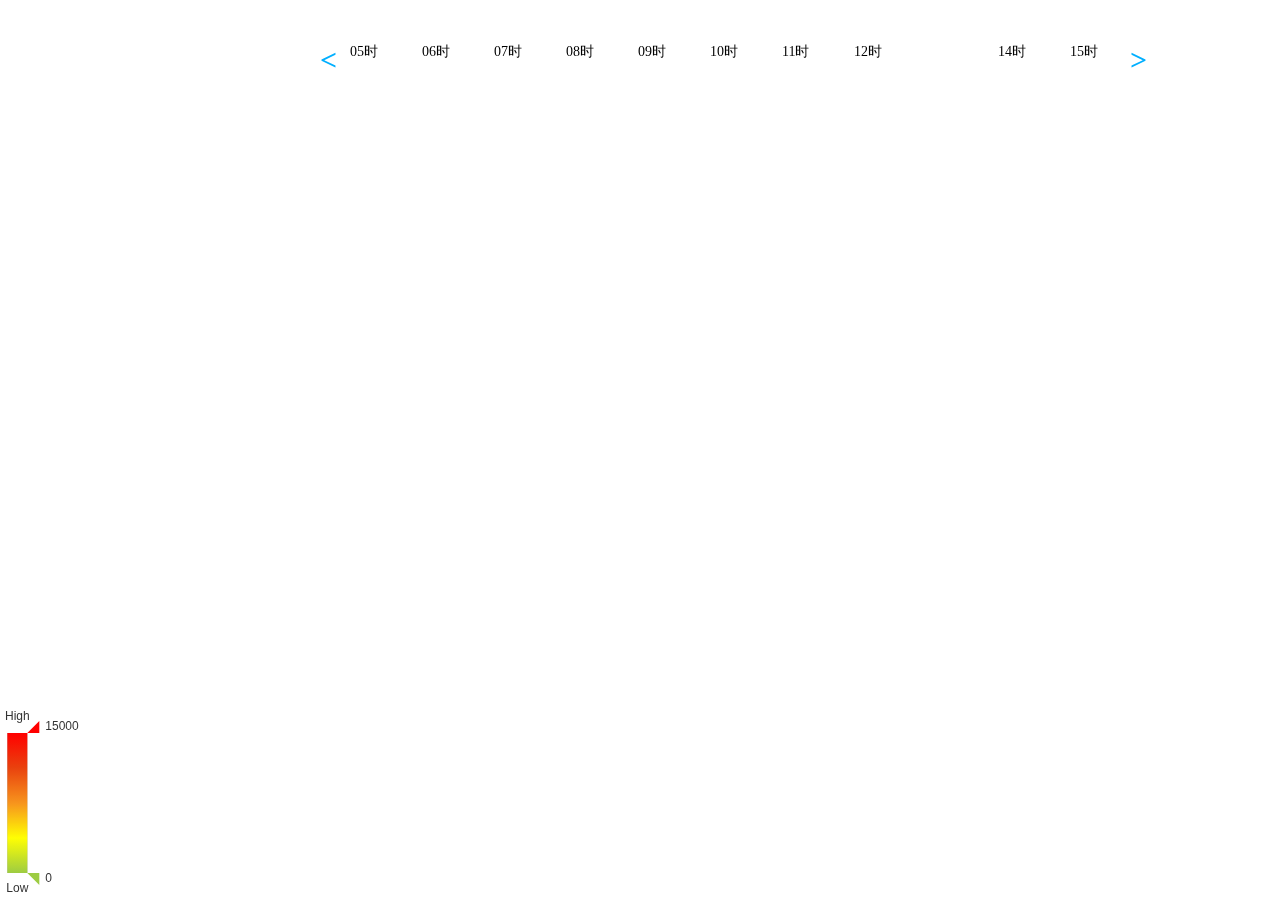
<file: index.html>
<!DOCTYPE html>
<html style="height: 100%">
   <head>
       <meta charset="utf-8">
   </head>
   <body style="height: 100%; margin: 0">
       <div id="container" style="position:absolute;width:100%;height:100%"></div>
	   <script type="text/javascript" src="js/jquery.min.js"></script>
       <script type="text/javascript" src="js/echarts.js"></script>
       <script type="text/javascript" src=" https://api.map.baidu.com/getscript?v=2.0&ak=f8GgvXGNa3rCqHkmrAdAgPm3YFV12uTi"></script>
       <script type="text/javascript" src="https://gallery.echartsjs.com/dep/echarts/latest/extension/bmap.min.js"></script>
       <script type="text/javascript" src='js/main.js'></script>

	   <script type="text/javascript" src="js/timeAxis_new.js"></script>
	   <div class="cx-time-main" id="cxTime" style = 'position:absolute;left:25%;height:10%;width:65%;top:20px'></div>
	   <link rel="stylesheet" type="text/css" href="./css/timeAxis.css">
<script type="text/javascript">
	var oTimeAxiosFun = null;
	var timeList = [

			{time:'05时'},
			{time:'06时'},
			{time:'07时'},
			{time:'08时'},
			{time:'09时'},
			{time:'10时'},
			{time:'11时'},
			{time:'12时'},
			{time:'13时'},
			{time:'14时'},
			{time:'15时'},
			{time:'16时'},
			{time:'17时'},
			{time:'18时'},
			{time:'19时'},
			{time:'20时'},
			{time:'21时'},
			{time:'22时'},
			{time:'23时'},
		]
	$(function () {
		;//参数列表
		var param = {
			data: timeList,
			id: 'cxTime',
			width: '60px',
			index: 8
		}
		oTimeAxiosFun = new oTimeAxios(param);
	})
</script>
	
   </body>
</html>
</file>
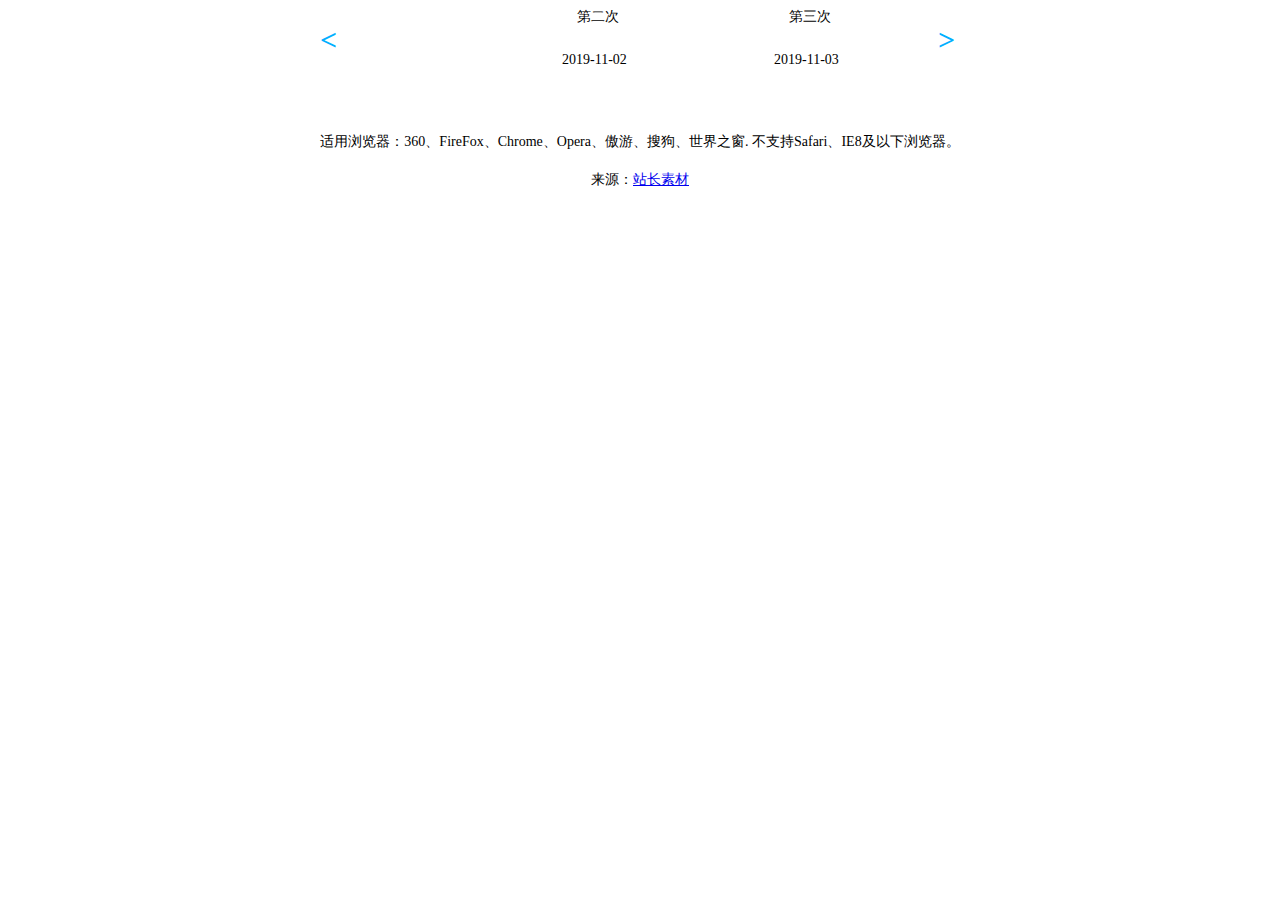
<file: index_1.html>
﻿<html>
<head>
<meta charset="utf-8">
<meta name="renderer" content="webkit">
<meta name="viewport" content="width=device-width, initial-scale=1, maximum-scale=1, user-scalable=no">
<title>jQuery横向滚动时间轴插件 - 站长素材</title>
<link rel="stylesheet" type="text/css" href="./css/timeAxis.css">
</head>
<body>

<div class="cx-time-main" id="cxTime"></div>

<script type="text/javascript" src="js/jquery.min.js"></script>
<script type="text/javascript" src="./js/timeAxis_new.js"></script>
<script type="text/javascript">
	var oTimeAxiosFun = null;
	$(function () {
		var timeList = [
			{name:'第一次',time:'2019-11-01'},
			{name:'第二次',time:'2019-11-02'},
			{name:'第三次',time:'2019-11-03'},
			{name:'第四次',time:'2019-11-04'},
			{name:'第五次',time:'2019-11-05'},
			{name:'第六次',time:'2019-11-06'},
			{name:'第七次',time:'2019-11-07'},
			{name:'第八次',time:'2019-11-08'},
			{name:'第九次',time:'2019-11-09'},
		];//参数列表
		var param = {
			data: timeList,
			id: 'cxTime',
			width: '200px',
			index: 0
		}
		oTimeAxiosFun = new oTimeAxios(param);
	})
</script>

<div style="text-align:center;margin:50px 0; font:normal 14px/24px 'MicroSoft YaHei';">
<p>适用浏览器：360、FireFox、Chrome、Opera、傲游、搜狗、世界之窗. 不支持Safari、IE8及以下浏览器。</p>
<p>来源：<a href="http://sc.chinaz.com/" target="_blank">站长素材</a></p>
</div>
</body>	
</html>
</file>
<file: css/timeAxis.css>
html,body{
	margin: 0;
}
ul{
	white-space:nowrap;
	margin: 0;
}
ul li{
	outline: none;
	display: inline-block;
	list-style-type: none;
	margin: 0px;
}
.cx-time-main{
    width: 50%;
    height: 80px;
    margin-left: auto;
    margin-right: auto;
}
.cx-time-main > span{
	width: 20px;
	height: 80px;
	line-height: 80px;
	float: left;
	font-size: 30px;
	font-weight: 600;
	color: rgb(1,175,255);
	cursor: pointer;
	font-family: '宋体'
}

.cx-time-box{
	float: left;
	width: calc(100% - 42px);
	height: 80px;
	margin: 0;
	padding: 0;
	overflow: hidden;
}
.cx-round-box{
	position: relative;
	width: 12px;
	height: 100%;
}
.cx-time-round{
	position: relative;
	width: 12px;
	height: 12px;
	top: 50%;
	margin-top: -6px;
	background: rgba(255,255,255,0.5);
	border-radius: 50%;
	cursor: pointer;
}
.cx-time-top{
	position: absolute;
	bottom: 50%;
	left: -15px;
	width: 120px;
	min-height: 20px;
	height: auto;
	font-size: 14px;
	margin-bottom: 12px;
}
.cx-time-bottom{
	position: absolute;
	top: 50%;
	left: -30px;
	width: 120px;
	min-height: 20px;
	height: auto;
	font-size: 14px;
	margin-top: 12px;
}
.cx-time-line{
	position: relative;
	width: 150px;
	height: 100%
}
.cx-time-line:after{
	position: absolute;
	content: '';
	width: 100%;
	height: 2px;
	top: 50%;
	background: rgba(255,255,255,0.7)
}
.cx-time-round:hover,.cx-time-active .cx-time-round{
    width: 16px;
    height: 16px;
    top: 49%;
    left: px;
    background: rgb(255,255,255);
}
.cx-time-active > div{
	color: rgb(255,255,255);
}
</file>
